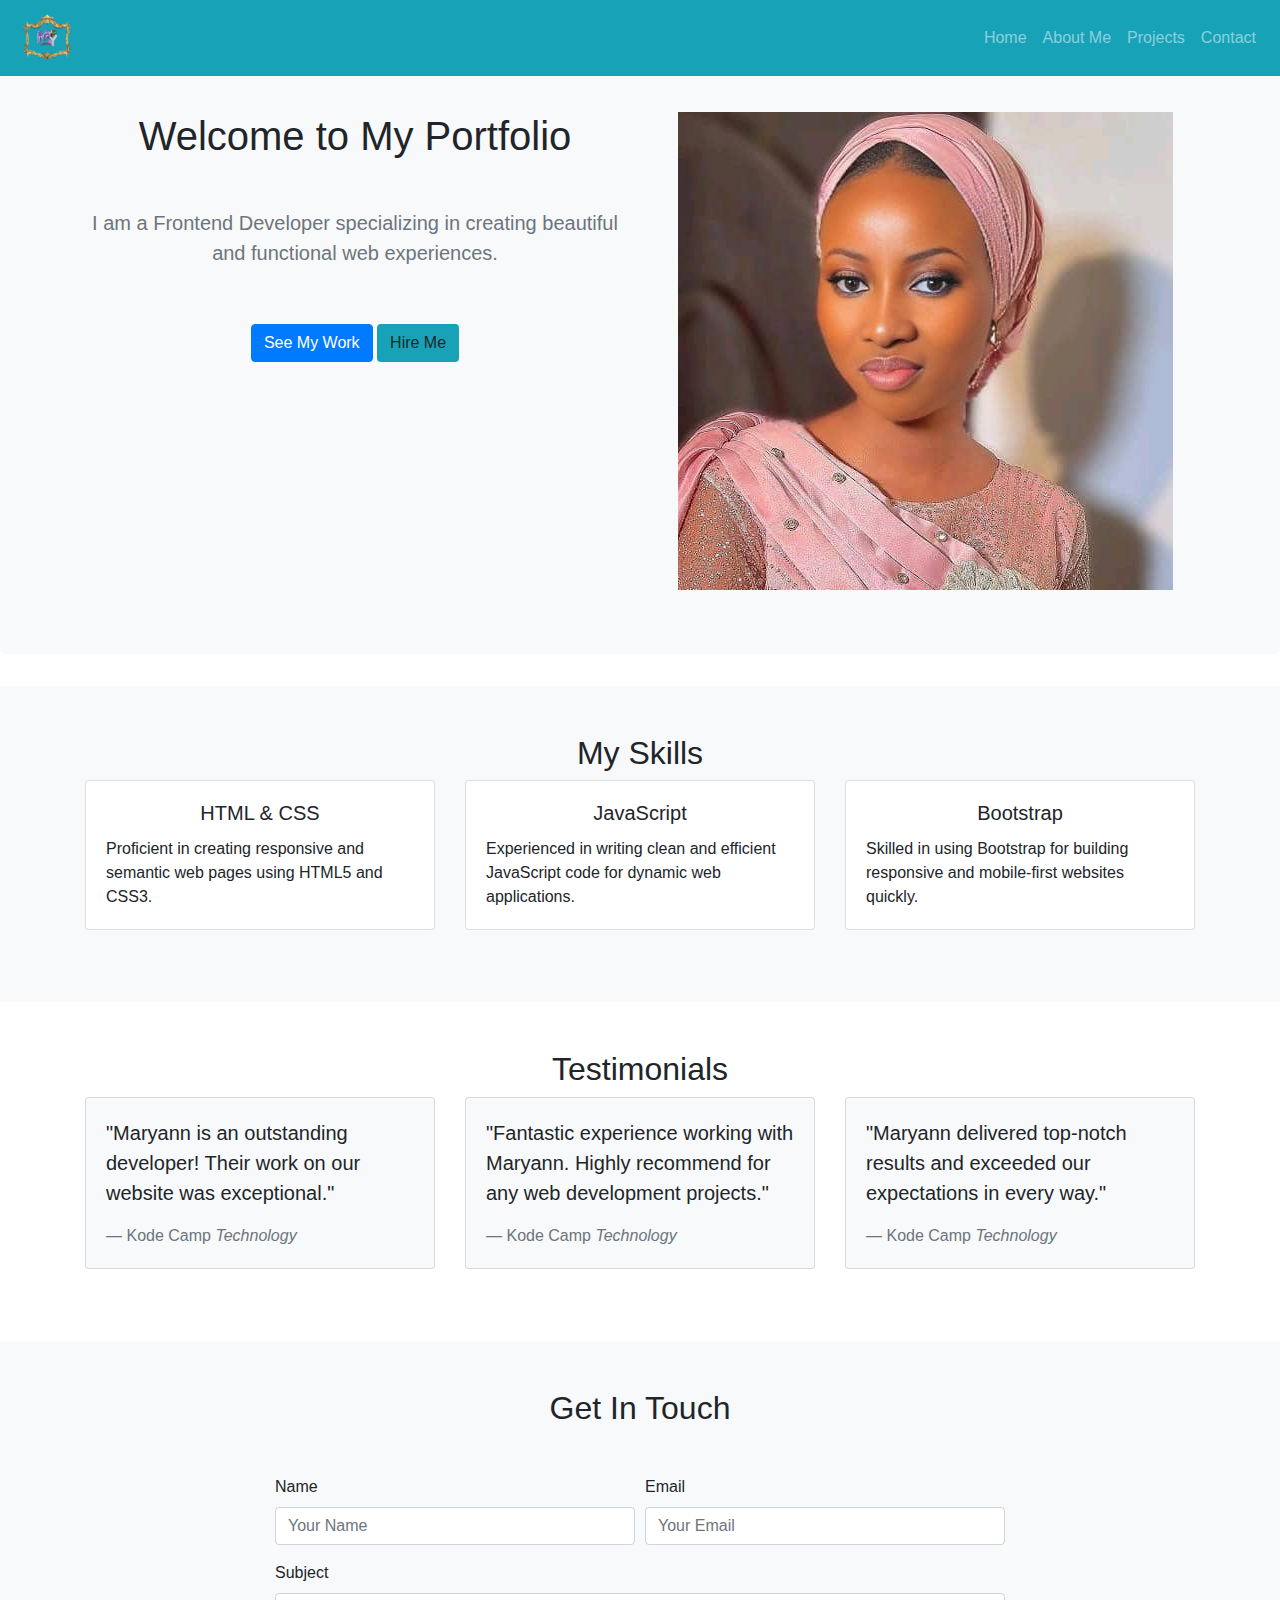
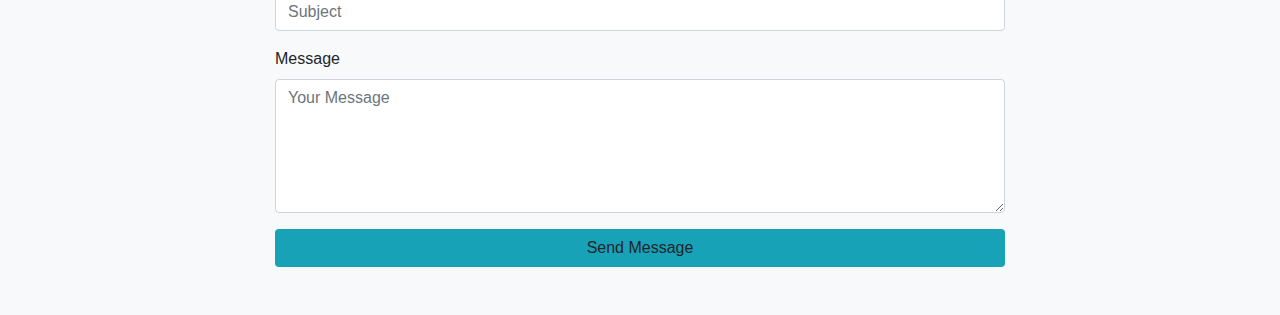
<file: index.html>
<!DOCTYPE html>
<html lang="en">
<head>
    <meta charset="UTF-8">
    <meta name="viewport" content="width=device-width, initial-scale=1.0">
    <title>My Portfolio</title>
    <link href="https://maxcdn.bootstrapcdn.com/bootstrap/4.5.2/css/bootstrap.min.css" rel="stylesheet">
    <link rel="stylesheet" href="style.css">
</head>
<body>
    <!-- Navbar -->
    <nav class="navbar navbar-expand-lg navbar-dark bg-info fixed-top">
        <img src="images/logo.png" alt="My Logo" style="height: 60px; width: auto;">
        <button class="navbar-toggler" type="button" data-toggle="collapse" data-target="#navbarNav" aria-controls="navbarNav" aria-expanded="false" aria-label="Toggle navigation">
            <span class="navbar-toggler-icon"></span>
        </button>
        <div class="collapse navbar-collapse" id="navbarNav">
            <ul class="navbar-nav ml-auto">
                <li class="nav-item">
                    <a class="nav-link" href="#">Home</a>
                </li>
                <li class="nav-item">
                    <a class="nav-link" href="about.html">About Me</a>
                </li>
                <li class="nav-item">
                    <a class="nav-link" href="services.html">Projects</a>
                </li>
                <li class="nav-item">
                    <a class="nav-link" href="contact.html">Contact</a>
                </li>
            </ul>
        </div>
    </nav>

    <!-- Hero Section -->
    <section class="jumbotron text-center bg-light mt-5 ">
        <div class="container">
            <div class="row justify-content-center">
                <div class="col-lg-6 text-center mb-5">
            <h1 class="jumbotron-heading mb-5">Welcome to My Portfolio</h1>
            <p class="lead text-muted mb-5">I am a Frontend Developer specializing in creating beautiful and functional web experiences.</p>
            <p>
                <a href="services.html" class="btn btn-primary my-2">See My Work</a>
                <a href="contact.html" class="btn bg-info my-2">Hire Me</a>
            </p>
        </div>
        <div class="col-lg-6">
            <img src="images/Pics.jpeg" class="img-fluid" alt="Image about Me">
        </div>
            </div>
        </div>
    </section>

    <!-- Skills Section -->
    <section class="py-5 bg-light">
        <div class="container">
            <h2 class="text-center">My Skills</h2>
            <div class="row">

                <div class="col-md-4 mb-4">
                    <div class="card">
                        <div class="card-body">
                            <h5 class="card-title text-center">HTML & CSS</h5>
                            <p class="card-text">Proficient in creating responsive and semantic web pages using HTML5 and CSS3.</p>
                        </div>
                    </div>
                </div>

            <div class="col-md-4 mb-4">
                <div class="card">
                    <div class="card-body">
                        <h5 class="card-title text-center">JavaScript</h5>
                        <p class="card-text">Experienced in writing clean and efficient JavaScript code for dynamic web applications.</p>
                    </div>
                </div>
            </div>

                <div class="col-md-4 mb-4">
                    <div class="card">
                        <div class="card-body">
                            <h5 class="card-title text-center">Bootstrap</h5>
                            <p class="card-text">Skilled in using Bootstrap for building responsive and mobile-first websites quickly.</p>
                        </div>
                    </div>
                </div>
                  
            </div>
        </div>
    </section>

<!-- Testimonials -->
    <section class="py-5">
        <div class="container">
            <h2 class="text-center">Testimonials</h2>
            <div class="row justify-content-center">
                <div class="col-md-4 mb-4">
                    <div class="card bg-light">
                        <div class="card-body">
                            <blockquote class="blockquote mb-0">
                                <p>"Maryann is an outstanding developer! Their work on our website was exceptional."</p>
                                <footer class="blockquote-footer">Kode Camp <cite title="Source Title">Technology</cite></footer>
                            </blockquote>
                        </div>
                    </div>
                </div>
                <div class="col-md-4 mb-4">
                    <div class="card bg-light">
                        <div class="card-body">
                            <blockquote class="blockquote mb-0">
                                <p>"Fantastic experience working with Maryann. Highly recommend for any web development projects."</p>
                                <footer class="blockquote-footer">Kode Camp <cite title="Source Title">Technology</cite></footer>
                            </blockquote>
                        </div>
                    </div>
                </div>
                <div class="col-md-4 mb-4">
                    <div class="card bg-light">
                        <div class="card-body">
                            <blockquote class="blockquote mb-0">
                                <p>"Maryann delivered top-notch results and exceeded our expectations in every way."</p>
                                <footer class="blockquote-footer">Kode Camp <cite title="Source Title">Technology</cite></footer>
                            </blockquote>
                        </div>
                    </div>
                </div>
            </div>
        </div>
    </section>
<!-- Contact -->
    <section id="contact" class="py-5 bg-light">
        <div class="container">
            <h2 class="text-center mb-5">Get In Touch</h2>
            <div class="row justify-content-center">
                <div class="col-md-8">
                    <form>
                        <div class="form-row">
                            <div class="form-group col-md-6">
                                <label for="name">Name</label>
                                <input type="text" class="form-control" id="name" placeholder="Your Name">
                            </div>
                            <div class="form-group col-md-6">
                                <label for="email">Email</label>
                                <input type="email" class="form-control" id="email" placeholder="Your Email">
                            </div>
                        </div>
                        <div class="form-group">
                            <label for="subject">Subject</label>
                            <input type="text" class="form-control" id="subject" placeholder="Subject">
                        </div>
                        <div class="form-group">
                            <label for="message">Message</label>
                            <textarea class="form-control" id="message" rows="5" placeholder="Your Message"></textarea>
                        </div>
                        <button type="submit" class="btn bg-info btn-block">Send Message</button>
                    </form>
                </div>
            </div>
        </div>
    </section>

    <script src="https://code.jquery.com/jquery-3.5.1.slim.min.js"></script>
    <script src="https://cdn.jsdelivr.net/npm/@popperjs/core@2.9.3/dist/umd/popper.min.js"></script>
    <script src="https://maxcdn.bootstrapcdn.com/bootstrap/4.5.2/js/bootstrap.min.js"></script>
</body>
</html>
</file>
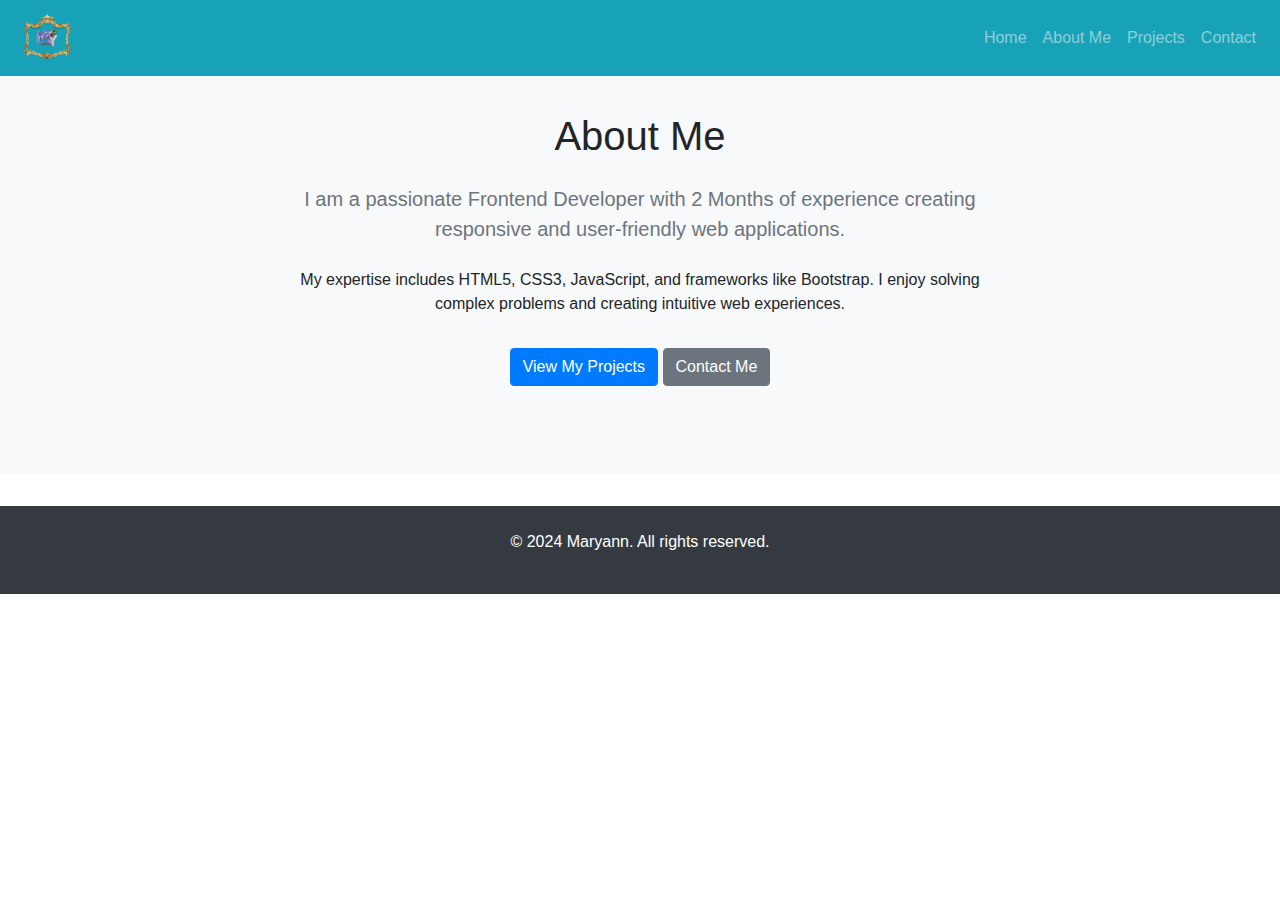
<file: about.html>
<!DOCTYPE html>
<html lang="en">
<head>
    <meta charset="UTF-8">
    <meta name="viewport" content="width=device-width, initial-scale=1.0">
    <title>About Me</title>
    <link href="https://maxcdn.bootstrapcdn.com/bootstrap/4.5.2/css/bootstrap.min.css" rel="stylesheet">
    <link rel="stylesheet" href="style.css">
</head>
<body>
    <!-- Navbar -->
    <nav class="navbar navbar-expand-lg navbar-dark bg-info fixed-top">
        <img src="images/logo.png" alt="My Logo" style="height: 60px; width: auto;">
        <button class="navbar-toggler" type="button" data-toggle="collapse" data-target="#navbarNav" aria-controls="navbarNav" aria-expanded="false" aria-label="Toggle navigation">
            <span class="navbar-toggler-icon"></span>
        </button>
        <div class="collapse navbar-collapse" id="navbarNav">
            <ul class="navbar-nav ml-auto">
                <li class="nav-item">
                    <a class="nav-link" href="index.html">Home</a>
                </li>
                <li class="nav-item">
                    <a class="nav-link" href="about.html">About Me</a>
                </li>
                <li class="nav-item">
                    <a class="nav-link" href="services.html">Projects</a>
                </li>
                <li class="nav-item">
                    <a class="nav-link" href="contact.html">Contact</a>
                </li>
            </ul>
        </div>
    </nav>



    <!-- About Me Section -->
    <section class="jumbotron text-center bg-light mt-5">
        <div class="container">
            <div class="row justify-content-center">
                <div class="col-lg-8">
                    <h1 class="jumbotron-heading mb-4">About Me</h1>
                    <p class="lead text-muted mb-4">
                        I am a passionate Frontend Developer with 2 Months of experience creating responsive and user-friendly web applications.
                    </p>
                    <p class="mb-4">
                        My expertise includes HTML5, CSS3, JavaScript, and frameworks like Bootstrap. I enjoy solving complex problems and creating intuitive web experiences.
                    </p>
                    <p>
                        <a href="projects.html" class="btn btn-primary my-2">View My Projects</a>
                        <a href="contact.html" class="btn btn-secondary my-2">Contact Me</a>
                    </p>
                </div>
            </div>
        </div>
    </section>

    <!-- Footer -->
    <footer class="py-4 bg-dark text-white">
        <div class="container text-center">
            <p>&copy; 2024 Maryann. All rights reserved.</p>
        </div>
    </footer>

    

    <script src="https://code.jquery.com/jquery-3.5.1.slim.min.js"></script>
    <script src="https://cdn.jsdelivr.net/npm/@popperjs/core@2.9.3/dist/umd/popper.min.js"></script>
    <script src="https://maxcdn.bootstrapcdn.com/bootstrap/4.5.2/js/bootstrap.min.js"></script>
</body>
</html>
</file>
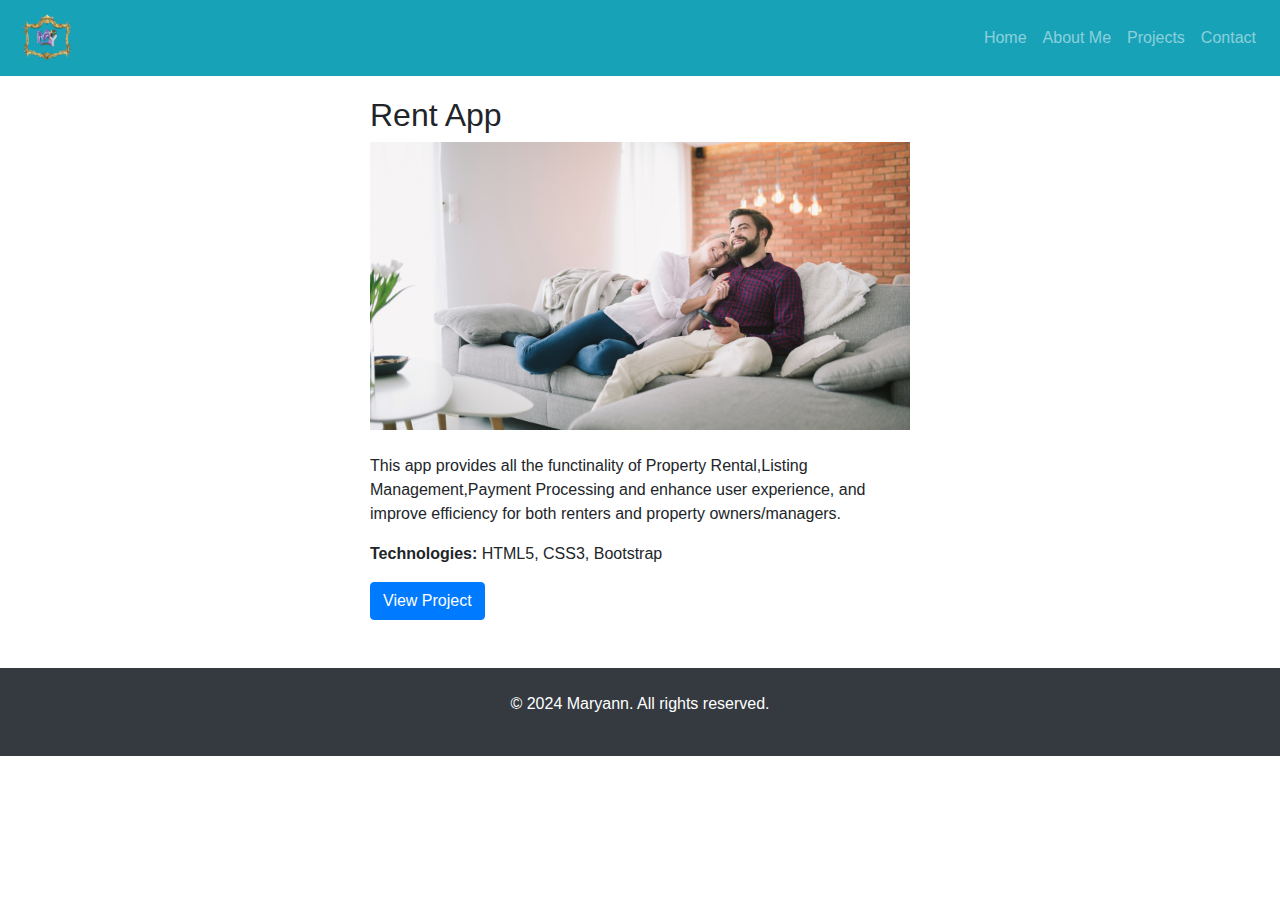
<file: services.html>
<!DOCTYPE html>
<html lang="en">
<head>
    <meta charset="UTF-8">
    <meta name="viewport" content="width=device-width, initial-scale=1.0">
    <title>Project</title>
    <link href="https://maxcdn.bootstrapcdn.com/bootstrap/4.5.2/css/bootstrap.min.css" rel="stylesheet">
    <link rel="stylesheet" href="style.css">
</head>
<body>
    <!-- Navbar -->
    <nav class="navbar navbar-expand-lg navbar-dark bg-info fixed-top">
        <img src="images/logo.png" alt="My Logo" style="height: 60px; width: auto;">
        <button class="navbar-toggler" type="button" data-toggle="collapse" data-target="#navbarNav" aria-controls="navbarNav" aria-expanded="false" aria-label="Toggle navigation">
            <span class="navbar-toggler-icon"></span>
        </button>
        <div class="collapse navbar-collapse" id="navbarNav">
            <ul class="navbar-nav ml-auto">
                <li class="nav-item">
                    <a class="nav-link" href="index.html">Home</a>
                </li>
                <li class="nav-item">
                    <a class="nav-link" href="about.html">About Me</a>
                </li>
                <li class="nav-item">
                    <a class="nav-link" href="services.html">Projects</a>
                </li>
                <li class="nav-item">
                    <a class="nav-link" href="contact.html">Contact</a>
                </li>
            </ul>
        </div>
    </nav>

    <!-- Project Section -->
    <section class="py-5 mt-5">
        <div class="container">
            <div class="row justify-content-center">
                <div class="col-md-6">
                    <h2>Rent App</h2>
                    <img src="images/Image.png" class="img-fluid mb-4" alt="Project Screenshot">
                    <p>
                        <!-- Description of my project -->
                        This app provides all the functinality of Property Rental,Listing Management,Payment Processing and enhance user experience, and improve efficiency for both renters and property owners/managers.

                    </p>
                    <p>
                        <!-- List of technologies used -->
                        <strong>Technologies:</strong> HTML5, CSS3, Bootstrap
                    </p>
                    <a href="https://ebymaryann.github.io/kodecamp-rentapp/" class="btn btn-primary">View Project</a>
                </div>
              
            </div>
        </div>
    </section>

    <!-- Footer -->
    <footer class="py-4 bg-dark text-white">
        <div class="container text-center">
            <p>&copy; 2024 Maryann. All rights reserved.</p>
        </div>
    </footer>


    <script src="https://code.jquery.com/jquery-3.5.1.slim.min.js"></script>
    <script src="https://cdn.jsdelivr.net/npm/@popperjs/core@2.9.3/dist/umd/popper.min.js"></script>
    <script src="https://maxcdn.bootstrapcdn.com/bootstrap/4.5.2/js/bootstrap.min.js"></script>
</body>
</html>
</file>
<file: style.css>
.navbar-nav .nav-link:hover {
    color: white !important; 
    background-color: #b5db2c; 
    border-radius: 5px;
}
</file>
